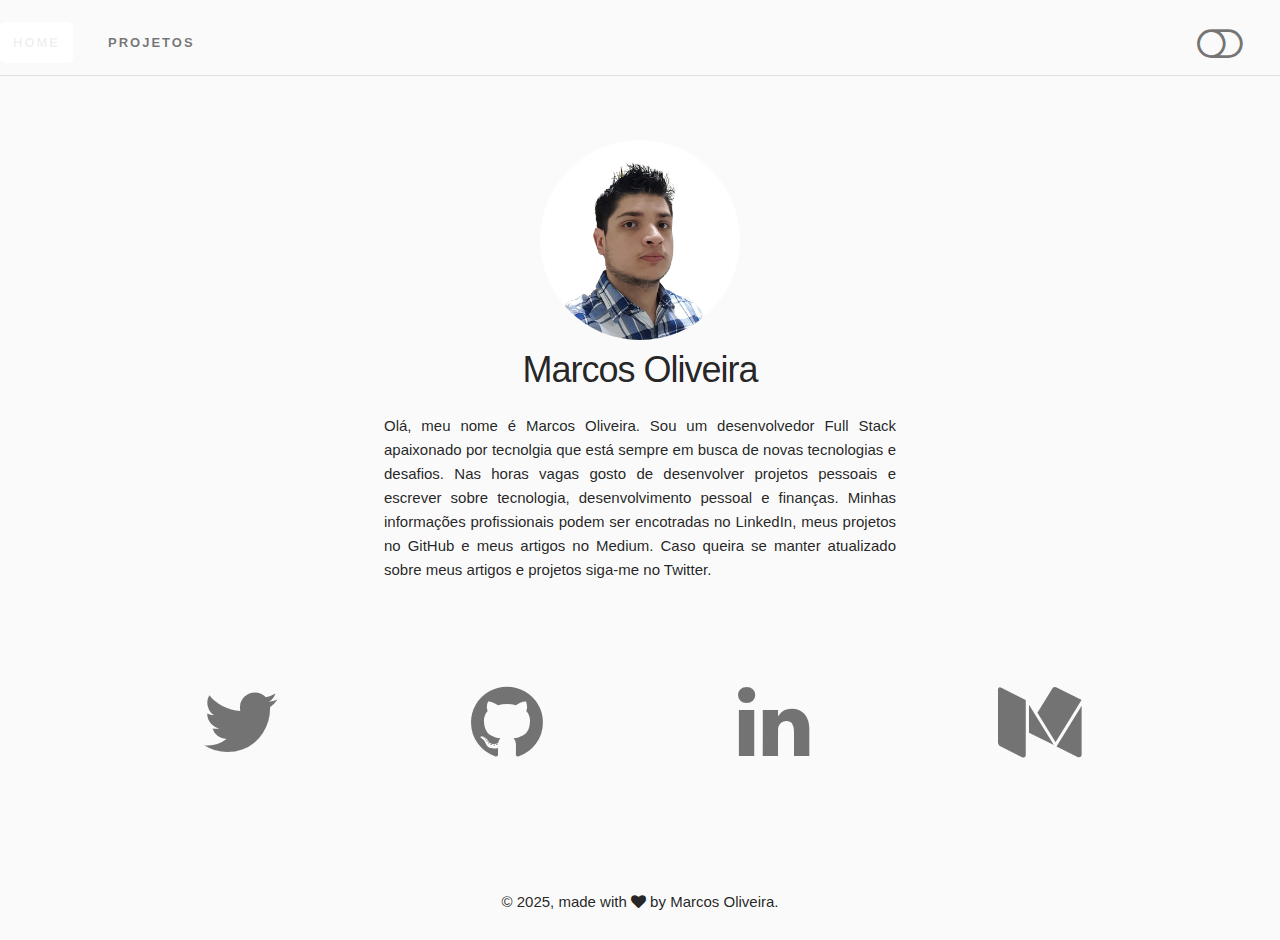
<file: index.html>
<!DOCTYPE html>
<html lang="pt-br">

  <head>
    <meta charset="utf-8">
    <title>Marcos Oliveira [DEV]</title>
    <meta name="description" content="Personal Site">
    <meta name="author" content="Marcos Oliveira">

    <meta name="viewport" content="width=device-width, initial-scale=1">

    <link href="//fonts.googleapis.com/css?family=Fira+Code:400,300,600" rel="stylesheet" type="text/css">


    <link rel="stylesheet" href="assets/css/normalize.css">
    <link rel="stylesheet" href="assets/css/skeleton.css">
    <link rel="stylesheet" href="assets/css/style.css">
    <link rel="stylesheet" href="assets/css/navbar.css">
    <link rel="stylesheet" href="https://stackpath.bootstrapcdn.com/font-awesome/4.7.0/css/font-awesome.min.css">

    <link rel="apple-touch-icon" sizes="76x76" href="/assets/img/apple-icon.png">
    <link rel="icon" type="image/png" href="assets/img/favicon.png">

    <script type="text/javascript" src="assets/js/navbar.js"></script>

  </head>

  <body>
    <div class="content">
      <div class="header">
        <nav class="navbar">
          <div class="container">
            <div class="menu-icon">
              <i class="fa fa-bars" onclick="ToggleMenu()"></i>
              <i class="fa fa-toggle-on toogle-on-mobile u-pull-right" onclick="ToggleDarkMode('light')"></i>
              <i class="fa fa-toggle-off toogle-off-mobile u-pull-right" onclick="ToggleDarkMode('dark')"></i>
            </div>
            <ul class="navbar-list">
              <li class="navbar-item">
                <a class="navbar-link active" href="index.html">
                    Home
                </a>
              </li>
              <li class="navbar-item">
                <a class="navbar-link" href="projects.html">
                  Projetos
                </a>
              </li>
              <div class="u-pull-right">
                <li class="navbar-item">
                  <a href="#" class="navbar-link" >
                    <i class="fa fa-toggle-on toogle-on-desktop" onclick="ToggleDarkMode('light')"></i>
                    <i class="fa fa-toggle-off toogle-off-desktop" onclick="ToggleDarkMode('dark')"></i>
                  </a>
                </li>
              </div>
            </ul>
          </div>
        </nav>
        <hr>
      </div>
      <div class="container">
        <div class="row">
          <center>
            <div class="me">
              <img class="avatar" src="assets/img/avatar.jpg" />
              <h3>Marcos Oliveira</h3>
              <p class="description">
                Olá, meu nome é Marcos Oliveira. Sou um desenvolvedor Full Stack apaixonado por tecnolgia que está sempre
                em busca de novas tecnologias e desafios. Nas horas vagas gosto de desenvolver projetos pessoais e escrever
                sobre tecnologia, desenvolvimento pessoal e finanças. Minhas informações profissionais podem ser encotradas
                no LinkedIn, meus projetos no GitHub e meus artigos no Medium. Caso queira se manter atualizado sobre meus
                artigos e projetos siga-me no Twitter.
              </p>
            </div>
          </center>
        </div>
        <div class="row icon-group">
          <div class="three columns">
            <a title="Twitter" href="https://twitter.com/MarcosOlivDev" target="_blank" class="icon">
              <i class="fa fa-twitter"></i>
            </a>
          </div>
          <div class="three columns">
            <a title="GitHub" href="https://github.com/ziguifrido" target="_blank" class="icon">
              <i class="fa fa-github"></i>
            </a>
          </div>
          <div class="three columns">
            <a title="LinkedIn" href="https://www.linkedin.com/in/marcosfsoliveira/" target="_blank" class="icon">
              <i class="fa fa-linkedin"></i>
            </a>
          </div>
          <div class="three columns">
            <a title="Medium" href="https://medium.com/@MarcosOlivDev" target="_blank" class="icon">
              <i class="fa fa-medium"></i>
            </a>
          </div>
        </div>
      </div>
    </div>

    <footer class="footer">
      <div class="container">
        &copy; 2025, made with <i class="fa fa-heart heart"> </i> by Marcos Oliveira. </a>
      </div>
    </footer>
  </body>

</html>
</file>
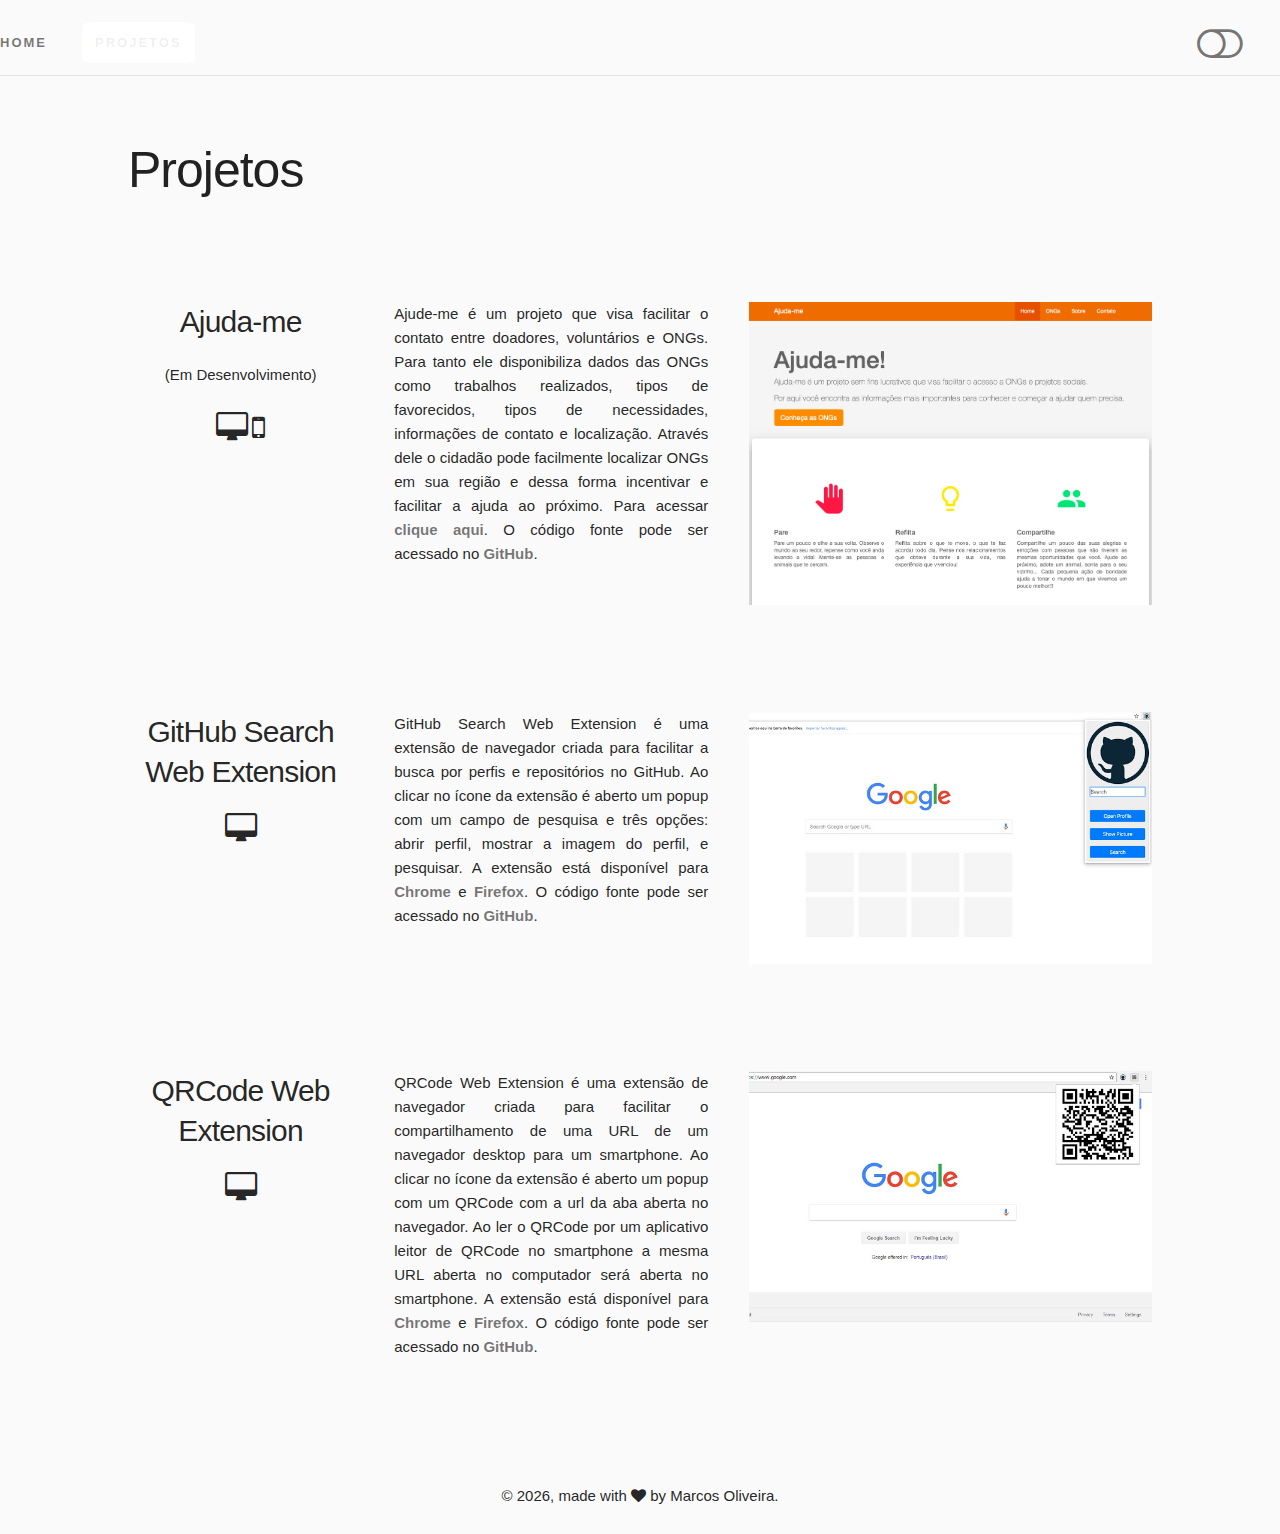
<file: projects.html>
<!DOCTYPE html>
<html lang="pt-br">

<head>
	<meta charset="utf-8">
	<title>Marcos Oliveira [DEV]</title>
	<meta name="description" content="Personal Site">
	<meta name="author" content="Marcos Oliveira">

	<meta name="viewport" content="width=device-width, initial-scale=1">

	<link href="//fonts.googleapis.com/css?family=Fira+Code:400,300,600" rel="stylesheet" type="text/css">


	<link rel="stylesheet" href="assets/css/normalize.css">
	<link rel="stylesheet" href="assets/css/skeleton.css">
	<link rel="stylesheet" href="assets/css/style.css">
	<link rel="stylesheet" href="assets/css/navbar.css">
	<link rel="stylesheet" href="https://stackpath.bootstrapcdn.com/font-awesome/4.7.0/css/font-awesome.min.css">

	<link rel="apple-touch-icon" sizes="76x76" href="/assets/img/apple-icon.png">
	<link rel="icon" type="image/png" href="assets/img/favicon.png">

	<script type="text/javascript" src="assets/js/navbar.js"></script>

</head>

<body>
	<div class="content">
		<div class="header">
			<nav class="navbar">
				<div class="container">
					<div class="menu-icon">
						<i class="fa fa-bars" onclick="ToggleMenu()"></i>
						<i class="fa fa-toggle-on toogle-on-mobile u-pull-right" onclick="ToggleDarkMode('light')"></i>
						<i class="fa fa-toggle-off toogle-off-mobile u-pull-right" onclick="ToggleDarkMode('dark')"></i>
					</div>
					<ul class="navbar-list">
						<li class="navbar-item">
							<a class="navbar-link" href="index.html">
								Home
							</a>
						</li>
						<li class="navbar-item">
							<a class="navbar-link active" href="projects.html">
								Projetos
							</a>
						</li>
						<div class="u-pull-right">
							<li class="navbar-item">
								<a href="#" class="navbar-link">
									<i class="fa fa-toggle-on toogle-on-desktop" onclick="ToggleDarkMode('light')"></i>
									<i class="fa fa-toggle-off toogle-off-desktop" onclick="ToggleDarkMode('dark')"></i>
								</a>
							</li>
						</div>
					</ul>
				</div>
			</nav>
			<hr>
		</div>
		<div class="container">
			<div class="row">
				<h1 class="title">Projetos</h1>
			</div>

			<div class="projects">

				<div class="row">
					<div class="three columns" style="text-align:center;vertical-align: middle;">
						<h4>Ajuda-me</h4>
						<p>(Em Desenvolvimento)</p>
						<i class="fa fa-desktop fa-2x"></i>
						<i class="fa fa-mobile fa-2x"></i>
					</div>
					<div class="four columns">
						<p class="description">
							Ajude-me é um projeto que visa facilitar o contato entre doadores, voluntários e ONGs.
							Para tanto ele disponibiliza dados das ONGs como trabalhos realizados, tipos de favorecidos,
							tipos de necessidades, informações de contato e localização.
							Através dele o cidadão pode facilmente localizar ONGs em sua região e dessa forma incentivar e
							facilitar a ajuda ao próximo.
							Para acessar <a class="hyperlink" href="https://ajuda-me.firebaseapp.com" target="_blank">clique aqui</a>.
							O código fonte pode ser acessado no <a class="hyperlink"
								href="https://github.com/ziguifrido/ajudame-web">GitHub</a>.
						</p>
					</div>
					<div class="five columns">
						<div class="print-img">
							<img src="assets/img/ajudame.png" width="100%">
						</div>
					</div>
				</div>

				<div class="row">
					<div class="three columns" style="text-align:center;vertical-align: middle;">
						<h4>GitHub Search Web Extension</h4>
						<i class="fa fa-desktop fa-2x"></i>
					</div>
					<div class="four columns">
						<p class="description">
							GitHub Search Web Extension é uma extensão de navegador criada para facilitar a busca por perfis e
							repositórios no GitHub.
							Ao clicar no ícone da extensão é aberto um popup com um campo de pesquisa e três opções: abrir perfil,
							mostrar a imagem do perfil, e pesquisar.
							A extensão está disponível para
							<a class="hyperlink"
								href="https://chrome.google.com/webstore/detail/github-search/aioobbhmdecmpggcbcnkkkfbfdfhdiki"
								target="_blank">Chrome</a> e
							<a class="hyperlink" href="https://addons.mozilla.org/pt-BR/firefox/addon/github-search-we/"
								target="_blank">Firefox</a>.
							O código fonte pode ser acessado no <a class="hyperlink"
								href="https://github.com/ziguifrido/GitHubSearchWE">GitHub</a>.
						</p>
					</div>
					<div class="five columns">
						<div class="print-img">
							<img src="assets/img/GithubSearchWE.jpg" width="100%">
						</div>
					</div>
				</div>

				<div class="row">
					<div class="three columns" style="text-align:center;vertical-align: middle;">
						<h4>QRCode Web Extension</h4>
						<i class="fa fa-desktop fa-2x"></i>
					</div>
					<div class="four columns">
						<p class="description">
							QRCode Web Extension é uma extensão de navegador criada para facilitar o compartilhamento de uma URL de um
							navegador desktop para um smartphone.
							Ao clicar no ícone da extensão é aberto um popup com um QRCode com a url da aba aberta no navegador. Ao
							ler o QRCode por um aplicativo leitor de QRCode
							no smartphone a mesma URL aberta no computador será aberta no smartphone.
							A extensão está disponível para
							<a class="hyperlink"
								href="https://chrome.google.com/webstore/detail/qrcode-web-extension/olbmcjijmiibmlflipolnfjnmeapknpj"
								target="_blank">Chrome</a> e
							<a class="hyperlink" href="https://addons.mozilla.org/pt-BR/firefox/addon/qrcode-web-extension/"
								target="_blank">Firefox</a>.
							O código fonte pode ser acessado no <a class="hyperlink"
								href="https://github.com/ziguifrido/QRCodeWE">GitHub</a>.
						</p>
					</div>
					<div class="five columns">
						<div class="print-img">
							<img src="assets/img/QRCodeWE.jpg" width="100%">
						</div>
					</div>
				</div>


			</div>


		</div>
	</div>

	<footer class="footer">
		<div class="container">
			&copy; <script>document.write(new Date().getFullYear())</script>, made with <i class="fa fa-heart heart"> </i> by Marcos Oliveira. </a>
		</div>
	</footer>
</body>

</html>
</file>
<file: assets/css/skeleton.css>
/*
* Skeleton V2.0.4
* Copyright 2014, Dave Gamache
* www.getskeleton.com
* Free to use under the MIT license.
* http://www.opensource.org/licenses/mit-license.php
* 12/29/2014
*/


/* Table of contents
––––––––––––––––––––––––––––––––––––––––––––––––––
- Grid
- Base Styles
- Typography
- Links
- Buttons
- Forms
- Lists
- Code
- Tables
- Spacing
- Utilities
- Clearing
- Media Queries
*/


/* Grid
–––––––––––––––––––––––––––––––––––––––––––––––––– */
.container {
  position: relative;
  width: 100%;
  max-width: 960px;
  margin: 0 auto;
  padding: 0 20px;
  box-sizing: border-box; }
.column,
.columns {
  width: 100%;
  float: left;
  box-sizing: border-box; }

/* For devices larger than 400px */
@media (min-width: 400px) {
  .container {
    width: 85%;
    padding: 0; }
}

/* For devices larger than 550px */
@media (min-width: 550px) {
  .container {
    width: 80%; }
  .column,
  .columns {
    margin-left: 4%; }
  .column:first-child,
  .columns:first-child {
    margin-left: 0; }

  .one.column,
  .one.columns                    { width: 4.66666666667%; }
  .two.columns                    { width: 13.3333333333%; }
  .three.columns                  { width: 22%;            }
  .four.columns                   { width: 30.6666666667%; }
  .five.columns                   { width: 39.3333333333%; }
  .six.columns                    { width: 48%;            }
  .seven.columns                  { width: 56.6666666667%; }
  .eight.columns                  { width: 65.3333333333%; }
  .nine.columns                   { width: 74.0%;          }
  .ten.columns                    { width: 82.6666666667%; }
  .eleven.columns                 { width: 91.3333333333%; }
  .twelve.columns                 { width: 100%; margin-left: 0; }

  .one-third.column               { width: 30.6666666667%; }
  .two-thirds.column              { width: 65.3333333333%; }

  .one-half.column                { width: 48%; }

  /* Offsets */
  .offset-by-one.column,
  .offset-by-one.columns          { margin-left: 8.66666666667%; }
  .offset-by-two.column,
  .offset-by-two.columns          { margin-left: 17.3333333333%; }
  .offset-by-three.column,
  .offset-by-three.columns        { margin-left: 26%;            }
  .offset-by-four.column,
  .offset-by-four.columns         { margin-left: 34.6666666667%; }
  .offset-by-five.column,
  .offset-by-five.columns         { margin-left: 43.3333333333%; }
  .offset-by-six.column,
  .offset-by-six.columns          { margin-left: 52%;            }
  .offset-by-seven.column,
  .offset-by-seven.columns        { margin-left: 60.6666666667%; }
  .offset-by-eight.column,
  .offset-by-eight.columns        { margin-left: 69.3333333333%; }
  .offset-by-nine.column,
  .offset-by-nine.columns         { margin-left: 78.0%;          }
  .offset-by-ten.column,
  .offset-by-ten.columns          { margin-left: 86.6666666667%; }
  .offset-by-eleven.column,
  .offset-by-eleven.columns       { margin-left: 95.3333333333%; }

  .offset-by-one-third.column,
  .offset-by-one-third.columns    { margin-left: 34.6666666667%; }
  .offset-by-two-thirds.column,
  .offset-by-two-thirds.columns   { margin-left: 69.3333333333%; }

  .offset-by-one-half.column,
  .offset-by-one-half.columns     { margin-left: 52%; }

}


/* Base Styles
–––––––––––––––––––––––––––––––––––––––––––––––––– */
/* NOTE
html is set to 62.5% so that all the REM measurements throughout Skeleton
are based on 10px sizing. So basically 1.5rem = 15px :) */
html {
  font-size: 62.5%; }
body {
  font-size: 1.5em; /* currently ems cause chrome bug misinterpreting rems on body element */
  line-height: 1.6;
  font-weight: 400;
  font-family: "Raleway", "HelveticaNeue", "Helvetica Neue", Helvetica, Arial, sans-serif;
  color: #222; }


/* Typography
–––––––––––––––––––––––––––––––––––––––––––––––––– */
h1, h2, h3, h4, h5, h6 {
  margin-top: 0;
  margin-bottom: 2rem;
  font-weight: 300; }
h1 { font-size: 4.0rem; line-height: 1.2;  letter-spacing: -.1rem;}
h2 { font-size: 3.6rem; line-height: 1.25; letter-spacing: -.1rem; }
h3 { font-size: 3.0rem; line-height: 1.3;  letter-spacing: -.1rem; }
h4 { font-size: 2.4rem; line-height: 1.35; letter-spacing: -.08rem; }
h5 { font-size: 1.8rem; line-height: 1.5;  letter-spacing: -.05rem; }
h6 { font-size: 1.5rem; line-height: 1.6;  letter-spacing: 0; }

/* Larger than phablet */
@media (min-width: 550px) {
  h1 { font-size: 5.0rem; }
  h2 { font-size: 4.2rem; }
  h3 { font-size: 3.6rem; }
  h4 { font-size: 3.0rem; }
  h5 { font-size: 2.4rem; }
  h6 { font-size: 1.5rem; }
}

p {
  margin-top: 0; }


/* Links
–––––––––––––––––––––––––––––––––––––––––––––––––– */
a {
  color: #1EAEDB; }
a:hover {
  color: #0FA0CE; }


/* Buttons
–––––––––––––––––––––––––––––––––––––––––––––––––– */
.button,
button,
input[type="submit"],
input[type="reset"],
input[type="button"] {
  display: inline-block;
  height: 38px;
  padding: 0 30px;
  color: #555;
  text-align: center;
  font-size: 11px;
  font-weight: 600;
  line-height: 38px;
  letter-spacing: .1rem;
  text-transform: uppercase;
  text-decoration: none;
  white-space: nowrap;
  background-color: transparent;
  border-radius: 4px;
  border: 1px solid #bbb;
  cursor: pointer;
  box-sizing: border-box; }
.button:hover,
button:hover,
input[type="submit"]:hover,
input[type="reset"]:hover,
input[type="button"]:hover,
.button:focus,
button:focus,
input[type="submit"]:focus,
input[type="reset"]:focus,
input[type="button"]:focus {
  color: #333;
  border-color: #888;
  outline: 0; }
.button.button-primary,
button.button-primary,
input[type="submit"].button-primary,
input[type="reset"].button-primary,
input[type="button"].button-primary {
  color: #FFF;
  background-color: #33C3F0;
  border-color: #33C3F0; }
.button.button-primary:hover,
button.button-primary:hover,
input[type="submit"].button-primary:hover,
input[type="reset"].button-primary:hover,
input[type="button"].button-primary:hover,
.button.button-primary:focus,
button.button-primary:focus,
input[type="submit"].button-primary:focus,
input[type="reset"].button-primary:focus,
input[type="button"].button-primary:focus {
  color: #FFF;
  background-color: #1EAEDB;
  border-color: #1EAEDB; }


/* Forms
–––––––––––––––––––––––––––––––––––––––––––––––––– */
input[type="email"],
input[type="number"],
input[type="search"],
input[type="text"],
input[type="tel"],
input[type="url"],
input[type="password"],
textarea,
select {
  height: 38px;
  padding: 6px 10px; /* The 6px vertically centers text on FF, ignored by Webkit */
  background-color: #fff;
  border: 1px solid #D1D1D1;
  border-radius: 4px;
  box-shadow: none;
  box-sizing: border-box; }
/* Removes awkward default styles on some inputs for iOS */
input[type="email"],
input[type="number"],
input[type="search"],
input[type="text"],
input[type="tel"],
input[type="url"],
input[type="password"],
textarea {
  -webkit-appearance: none;
     -moz-appearance: none;
          appearance: none; }
textarea {
  min-height: 65px;
  padding-top: 6px;
  padding-bottom: 6px; }
input[type="email"]:focus,
input[type="number"]:focus,
input[type="search"]:focus,
input[type="text"]:focus,
input[type="tel"]:focus,
input[type="url"]:focus,
input[type="password"]:focus,
textarea:focus,
select:focus {
  border: 1px solid #33C3F0;
  outline: 0; }
label,
legend {
  display: block;
  margin-bottom: .5rem;
  font-weight: 600; }
fieldset {
  padding: 0;
  border-width: 0; }
input[type="checkbox"],
input[type="radio"] {
  display: inline; }
label > .label-body {
  display: inline-block;
  margin-left: .5rem;
  font-weight: normal; }


/* Lists
–––––––––––––––––––––––––––––––––––––––––––––––––– */
ul {
  list-style: circle inside; }
ol {
  list-style: decimal inside; }
ol, ul {
  padding-left: 0;
  margin-top: 0; }
ul ul,
ul ol,
ol ol,
ol ul {
  margin: 1.5rem 0 1.5rem 3rem;
  font-size: 90%; }
li {
  margin-bottom: 1rem; }


/* Code
–––––––––––––––––––––––––––––––––––––––––––––––––– */
code {
  padding: .2rem .5rem;
  margin: 0 .2rem;
  font-size: 90%;
  white-space: nowrap;
  background: #F1F1F1;
  border: 1px solid #E1E1E1;
  border-radius: 4px; }
pre > code {
  display: block;
  padding: 1rem 1.5rem;
  white-space: pre; }


/* Tables
–––––––––––––––––––––––––––––––––––––––––––––––––– */
th,
td {
  padding: 12px 15px;
  text-align: left;
  border-bottom: 1px solid #E1E1E1; }
th:first-child,
td:first-child {
  padding-left: 0; }
th:last-child,
td:last-child {
  padding-right: 0; }


/* Spacing
–––––––––––––––––––––––––––––––––––––––––––––––––– */
button,
.button {
  margin-bottom: 1rem; }
input,
textarea,
select,
fieldset {
  margin-bottom: 1.5rem; }
pre,
blockquote,
dl,
figure,
table,
p,
ul,
ol,
form {
  margin-bottom: 2.5rem; }


/* Utilities
–––––––––––––––––––––––––––––––––––––––––––––––––– */
.u-full-width {
  width: 100%;
  box-sizing: border-box; }
.u-max-full-width {
  max-width: 100%;
  box-sizing: border-box; }
.u-pull-right {
  float: right; }
.u-pull-left {
  float: left; }


/* Misc
–––––––––––––––––––––––––––––––––––––––––––––––––– */
hr {
  margin-top: 3rem;
  margin-bottom: 3.5rem;
  border-width: 0;
  border-top: 1px solid #E1E1E1; }


/* Clearing
–––––––––––––––––––––––––––––––––––––––––––––––––– */

/* Self Clearing Goodness */
.container:after,
.row:after,
.u-cf {
  content: "";
  display: table;
  clear: both; }


/* Media Queries
–––––––––––––––––––––––––––––––––––––––––––––––––– */
/*
Note: The best way to structure the use of media queries is to create the queries
near the relevant code. For example, if you wanted to change the styles for buttons
on small devices, paste the mobile query code up in the buttons section and style it
there.
*/


/* Larger than mobile */
@media (min-width: 400px) {}

/* Larger than phablet (also point when grid becomes active) */
@media (min-width: 550px) {}

/* Larger than tablet */
@media (min-width: 750px) {}

/* Larger than desktop */
@media (min-width: 1000px) {}

/* Larger than Desktop HD */
@media (min-width: 1200px) {}
</file>
<file: assets/css/style.css>
:root {
    /* Dark Mode */
    --text-primary-dark: #fff;
    --text-secondary-dark: rgba(255, 255, 255, 0.7);
    --text-disabled-dark: rgba(255, 255, 255, 0.5);
    --action-active-dark: #fff;
    --action-hover-dark: rgba(255, 255, 255, 0.08);
    --action-selected-dark: rgba(255, 255, 255, 0.16);
    --action-disabled-dark: rgba(255, 255, 255, 0.3);
    --action-disabledBackground-dark: rgba(255, 255, 255, 0.12);
    --background-default-dark: #303030;
    --background-paper-dark: #424242;
    --divider-dark: rgba(255, 255, 255, 0.12);
    /* Light Mode */
    --text-primary-light: rgba(0, 0, 0, 0.87);
    --text-secondary-light: rgba(0, 0, 0, 0.54);
    --text-disabled-light: rgba(0, 0, 0, 0.38);
    --action-active-light: rgba(0, 0, 0, 0.54);
    --action-hover-light: rgba(0, 0, 0, 0.04);
    --action-selected-light: rgba(0, 0, 0, 0.08);
    --action-disabled-light: rgba(0, 0, 0, 0.26);
    --action-disabledBackground-light: rgba(0, 0, 0, 0.12);
    --background-default-light: #fafafa;
    --background-paper-light: #fff;
    --divider-light: rgba(0, 0, 0, 0.12);
}

body {
    background-color: var(--background-default-light);
    color: var(--text-primary-light);
}

body.dark {
    background-color: var(--background-default-dark);
    color: var(--text-primary-dark);
}

.container {
    max-width: 80%;
    max-width: 1400px;
}

.header {
    margin-top: 10px !important;
}

.header, hr {
    margin-top: 0;
    margin-bottom: 5%;
}

.title {
    margin-bottom: 10%;
}

a.link {
    text-decoration: none;
    text-align: right;
    vertical-align: middle;
}

a.link:hover {
    color: #f1fa8c;    
}

a.hyperlink {
    text-decoration: none;
    font-weight: bold;
}

.avatar {
    width: 200px;
    border-radius: 50%;
}

.icon {
    font-size: 10ch;
}

.icon>i:hover {
    transform: scale(1.2);
}

.icon>i:active {
    transform: scale(0.8);
}

.icon-group {
    margin-top: 5rem;
    text-align: center;
    margin-bottom: 100px;
}

.projects > .row {
    margin-bottom: 100px;
}

.description {
    text-align:justify;
    text-justify: inter-word;
}

.print-img { 
    display:inline-block;
    text-align:center;
}

.content {
    min-height: calc(100vh - 70px);
}

.footer {
    height: 50px;
    text-align: center;
}


@media (min-width: 750px) {
    .me {
        max-width: 50%;
    }
}


/*  --------------------------- COLORS ------------------------------------- */

/* light */

body a.link {
    color: var(--action-active-light);
}

body a.hyperlink {
    color: var(--action-active-light);
}

body .icon {
    color: var(--action-active-light);
}

body .icon:hover {
    color: var(--action-hover-light);    
}

/* dark */

body.dark a.link {
    color: var(--action-active-dark);
}

body.dark a.hyperlink {
    color: var(--action-active-dark);
}

body.dark .icon {
    color: var(--action-active-dark);
}

body.dark .icon:hover {
    color: var(--action-hover-dark);    
}
</file>
<file: assets/css/navbar.css>
:root {
  /* Dark Mode */
  --text-primary-dark: #fff;
  --text-secondary-dark: rgba(255, 255, 255, 0.7);
  --text-disabled-dark: rgba(255, 255, 255, 0.5);
  --action-active-dark: #fff;
  --action-hover-dark: rgba(255, 255, 255, 0.08);
  --action-selected-dark: rgba(255, 255, 255, 0.16);
  --action-disabled-dark: rgba(255, 255, 255, 0.3);
  --action-disabledBackground-dark: rgba(255, 255, 255, 0.12);
  --background-default-dark: #303030;
  --background-paper-dark: #424242;
  --divider-dark: rgba(255, 255, 255, 0.12);
  /* Light Mode */
  --text-primary-light: rgba(0, 0, 0, 0.87);
  --text-secondary-light: rgba(0, 0, 0, 0.54);
  --text-disabled-light: rgba(0, 0, 0, 0.38);
  --action-active-light: rgba(0, 0, 0, 0.54);
  --action-hover-light: rgba(0, 0, 0, 0.04);
  --action-selected-light: rgba(0, 0, 0, 0.08);
  --action-disabled-light: rgba(0, 0, 0, 0.26);
  --action-disabledBackground-light: rgba(0, 0, 0, 0.12);
  --background-default-light: #fafafa;
  --background-paper-light: #fff;
  --divider-light: rgba(0, 0, 0, 0.12);
}

.toogle-on-desktop, 
.toogle-on-mobile, 
.toogle-off-desktop, 
.toogle-off-mobile {
  font-size: 40px !important;
  vertical-align: middle !important;
}

@media (max-width: 750px) {

  body .toogle-on-mobile {
    display: none;
  }
  
  body .toogle-off-mobile {
    display: initial;
  }
  
  body.dark .toogle-on-mobile {
    display: initial;
  }
  
  body.dark .toogle-off-mobile {
    display: none;
  }

  body .toogle-on-desktop,
  body .toogle-off-desktop,
  body.dark .toogle-on-desktop,
  body.dark .toogle-off-desktop {
    display: none;
  }
  
  .menu-icon>i {
    font-size: 40px;
    margin-bottom: 10px;
  }

  .navbar-list {
    display: none;
  }

  .show {
    display: initial;
  }
  
  .navbar>.container {
    width: 80%;
  }

  .navbar-item {
    position: relative;
    float: left;
    margin-bottom: 0;
    width: 100%;
  }

  .navbar-list {
    list-style: none;
    margin-bottom: 0;
  }
  .navbar-list>.u-pull-right {
    float: none;
  }

  .navbar-link {
    text-transform: uppercase;
    font-size: 13px;
    font-weight: 600;
    letter-spacing: .2rem;
    margin-right: 35px;
    text-decoration: none;
    line-height: 6.5rem;
  }

}

@media (min-width: 750px) {

  body .toogle-on-desktop {
    display: none;
  }
  
  body .toogle-off-desktop {
    display: initial;
  }
  
  body.dark .toogle-on-desktop {
    display: initial;
  }
  
  body.dark .toogle-off-desktop {
    display: none;
  }

  body .toogle-on-mobile,
  body .toogle-off-mobile,
  body.dark .toogle-on-mobile,
  body.dark .toogle-off-mobile {
    display: none;
  }

  .menu-icon>i {
    display: none;
  }
  .navbar+.docs-section {
    border-top-width: 0;
  }
  .navbar, .navbar-spacer {
    display: block;
    width: 100%;
    height: 6.5rem;
    z-index: 99;
    border-top: none;
    border-bottom: none;
  }
  .navbar-spacer {
    display: none;
  }
  .navbar>.container {
    width: 100%;
  }
  .navbar-list {
    list-style: none;
    margin-bottom: 0;
  }
  .navbar-item {
    position: relative;
    float: left;
    margin-bottom: 0;
  }
  .navbar-link {
    text-transform: uppercase;
    font-size: 13px;
    font-weight: 600;
    letter-spacing: .2rem;
    margin-right: 35px;
    text-decoration: none;
    line-height: 6.5rem;
  }
}

/*  --------------------------- COLORS ------------------------------------- */

/* light */

body .navbar-link {
  color: var(--action-active-light);
}

body .navbar-link.active {
  color: var(--action-selected-light);
  background-color:var(--background-paper-light);
  border-radius: 10%;
  padding:1em;
  cursor: default;
}

body .navbar-link:hover {
  color: var(--action-hover-light);
}

body hr {
  color: var(--divider-light);
}

/* dark */

body.dark .navbar-link {
  color: var(--action-active-dark);
}

body.dark .navbar-link.active {
  color: var(--action-selected-dark);
  background-color:var(--background-paper-dark);
  border-radius: 10%;
  padding:1em;
  cursor: default;
}

body.dark .navbar-link:hover {
  color: var(--action-hover-dark);
}

body hr {
  color: var(--divider-dark);
}
</file>
